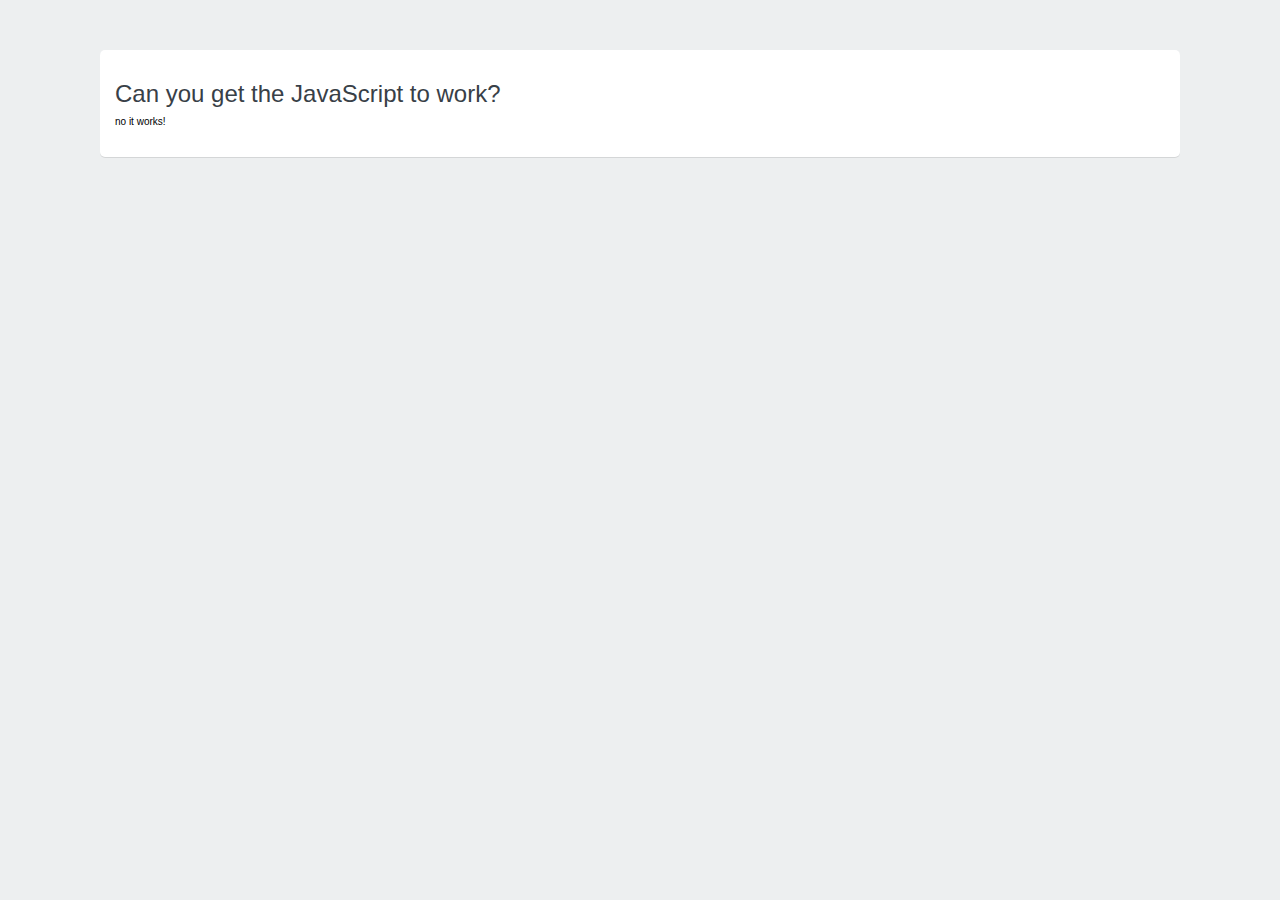
<file: project-1-Intro/index.html>
<!DOCTYPE html>
<html lang="en">
<head>
  <meta charset="utf-8">
  <link rel="stylesheet" href="css/main.css">
  <title>JavaScript Basics</title>
 </head>
<body>
  <div class="container">
    <!-- <h1>Where to place you JavaScript code.</h1> -->
    <h1>Can you get the JavaScript to work?</h1>
    <script src="scripts.js"></script>
  </div>
</body>
</html>
</file>
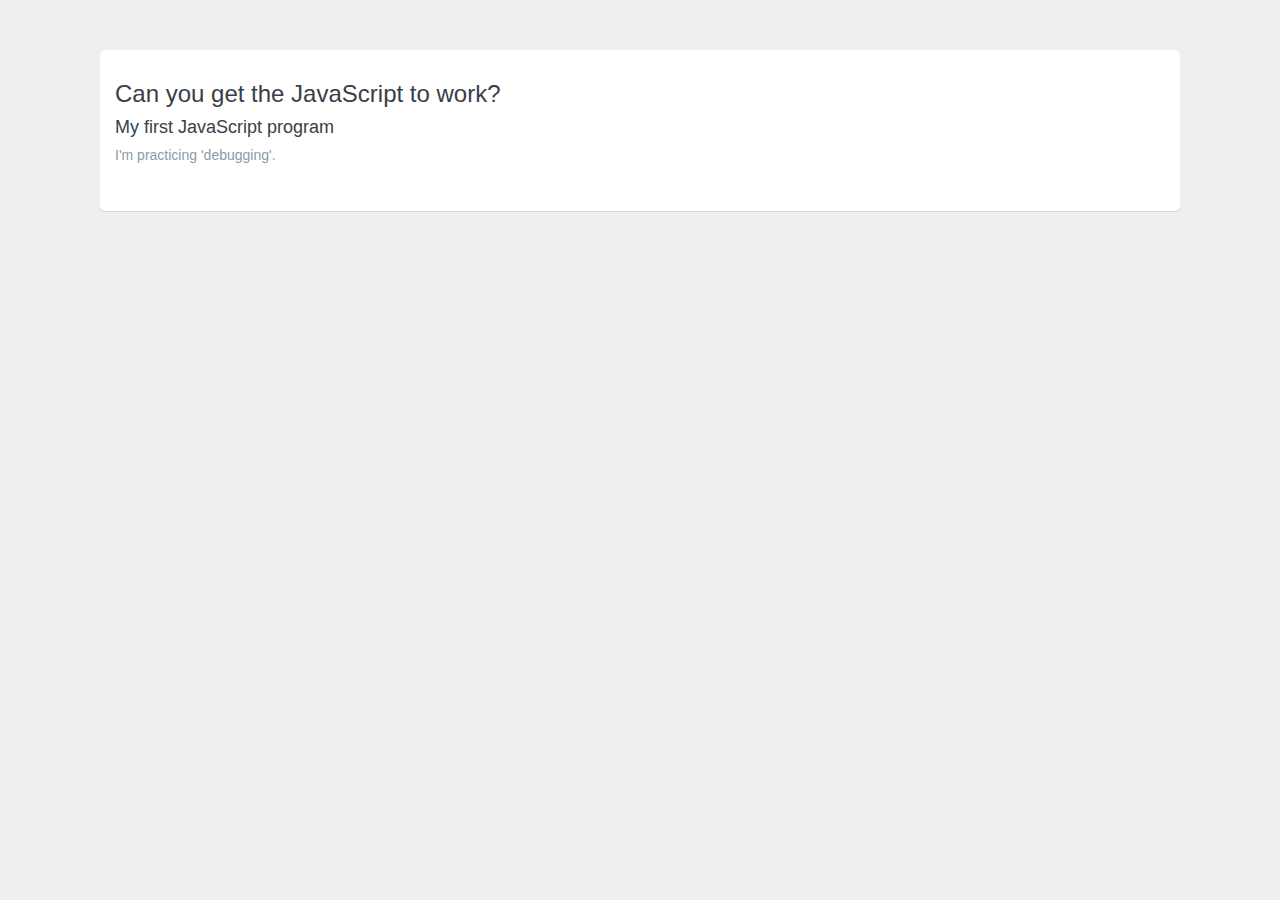
<file: project-2-Console/index.html>
<!DOCTYPE html>
<html lang="en">
<head>
  <meta charset="utf-8">
  <link rel="stylesheet" href="css/main.css">
  <title>What's wrong with this script?</title>
 </head>
<body>
  <div class="container">
  <h1>Can you get the JavaScript to work?</h1>
  <script src="scripts.js"></script>
  </div>
</body>
</html>
</file>
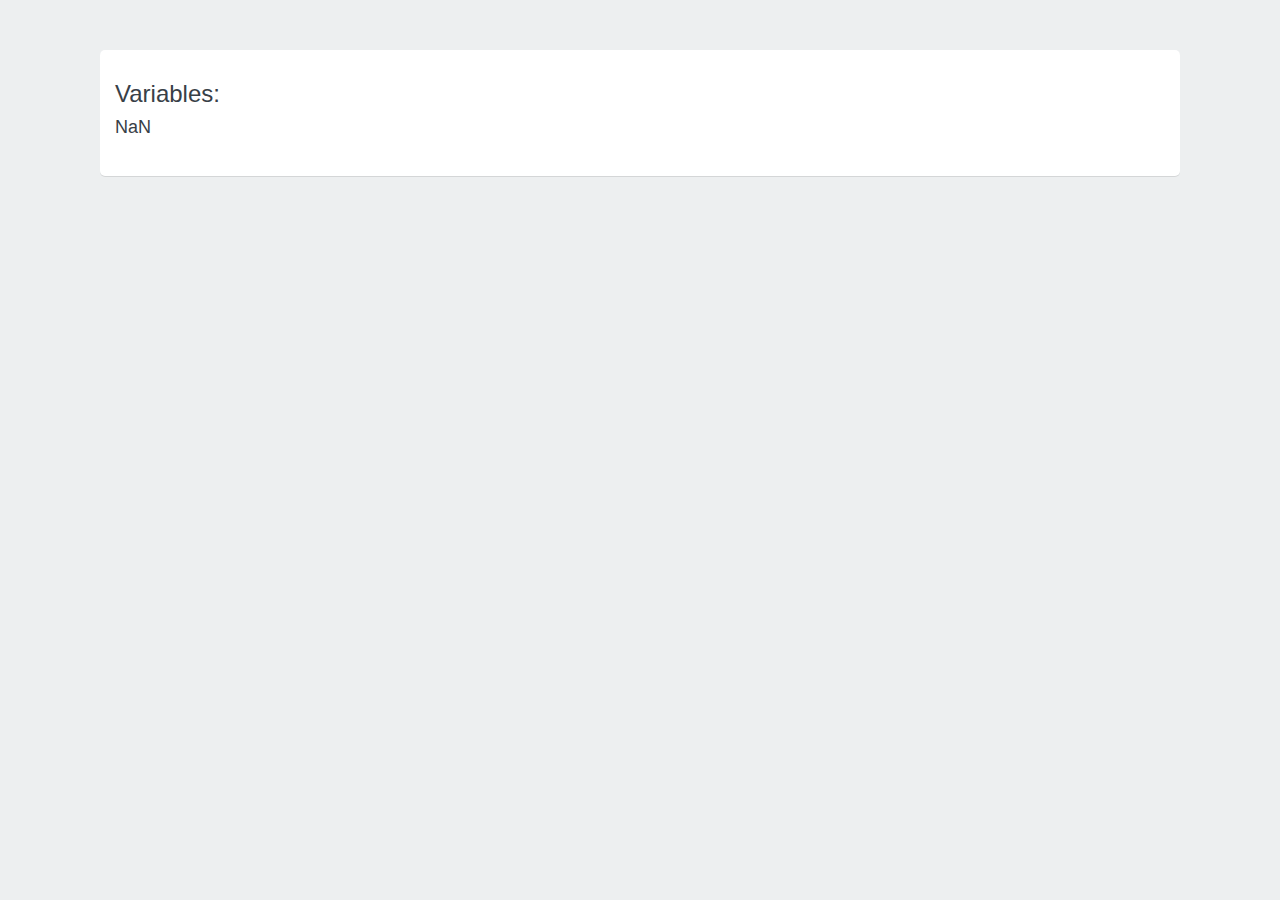
<file: project-3-Variables/index.html>
<!DOCTYPE html>
<html lang="en">

<head>
  <meta charset="utf-8">
  <link rel="stylesheet" href="css/main.css">
  <title>Using the prompt() method</title>
</head>

<body>
  <div class="container">
    <h1>Variables:</h1>
    <h2>
      <script src="scripts.js"></script>
    </h2>
  </div>
</body>

</html>
</file>
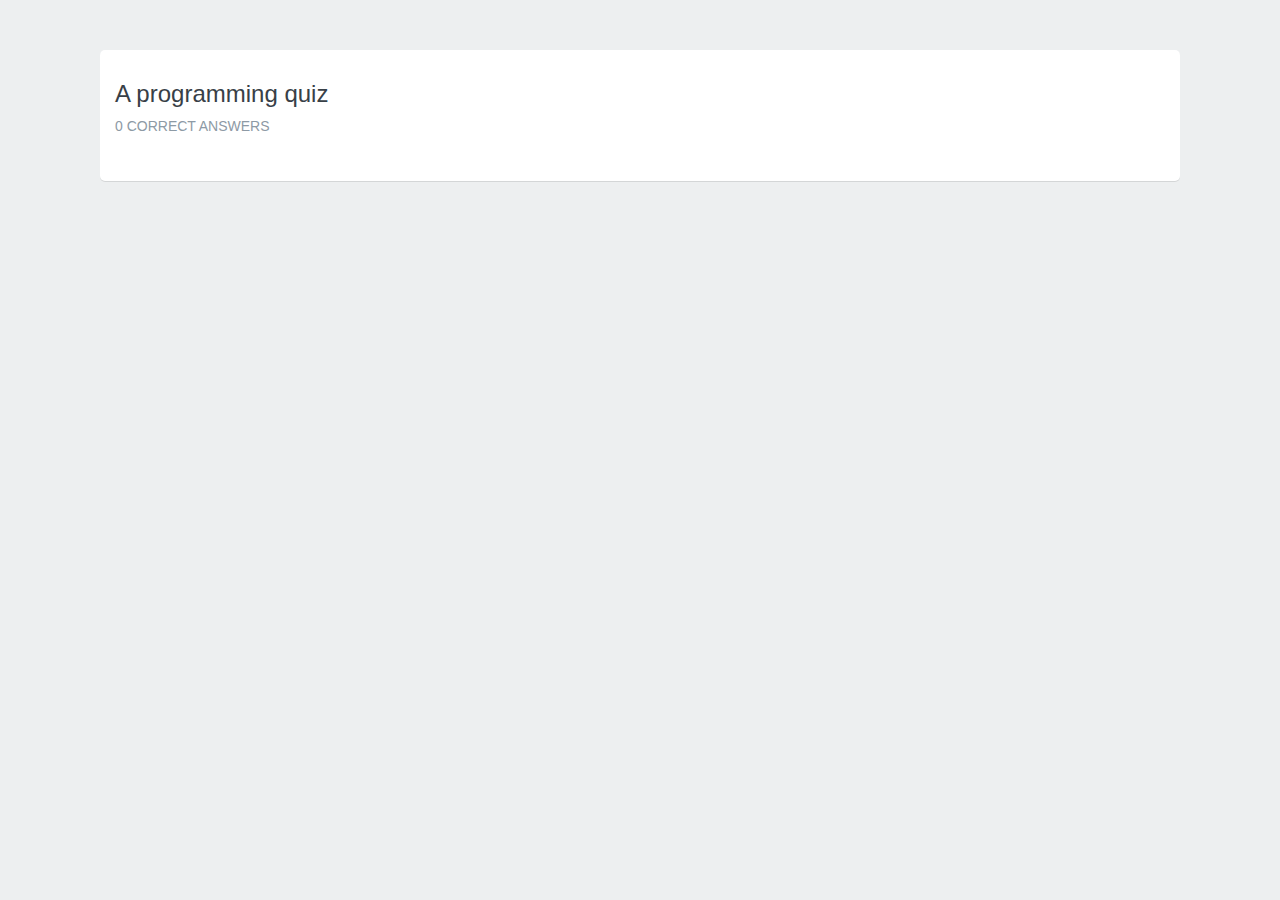
<file: project-4-Conditional Statements/index.html>
<!DOCTYPE html>
<html lang="en">
<head>
  <meta charset="utf-8">
  <link rel="stylesheet" href="css/main.css">
  <title>A programming quiz</title>
 </head>
<body>
  <div class="container">
  <h1>A programming quiz</h1>
   <script src="quiz.js"></script> 
  </div>
</body>
</html>
</file>
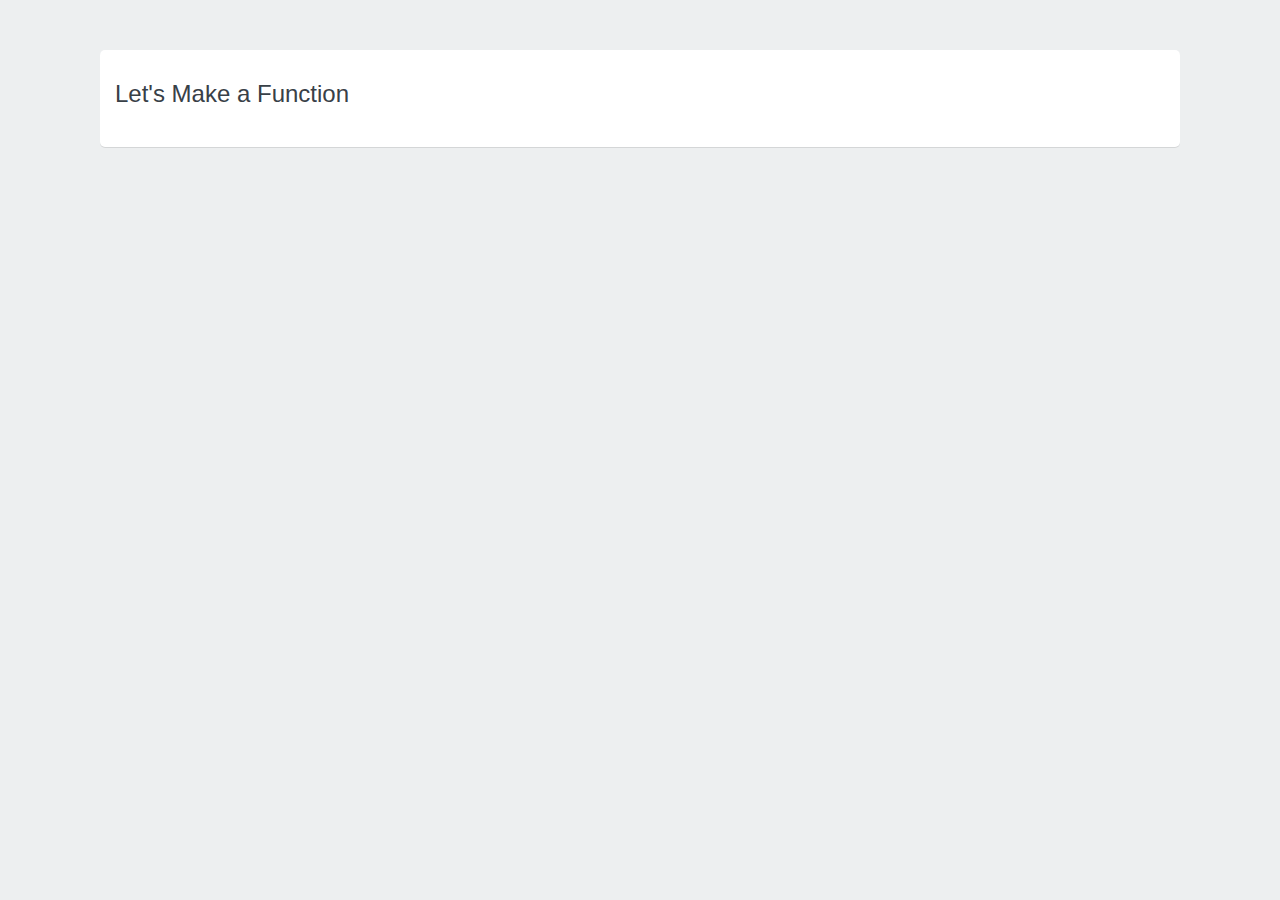
<file: project-5-Functions/index.html>
<!DOCTYPE html>
<html lang="en">
<head>
  <meta charset="utf-8">
  <link rel="stylesheet" href="css/main.css">
  <title>Let's Make a Function</title>
 </head>
<body>
  <div class="container">
  <h1>Let's Make a Function</h1>
   <script src="random.js"></script> 
  </div>
</body>
</html>
</file>
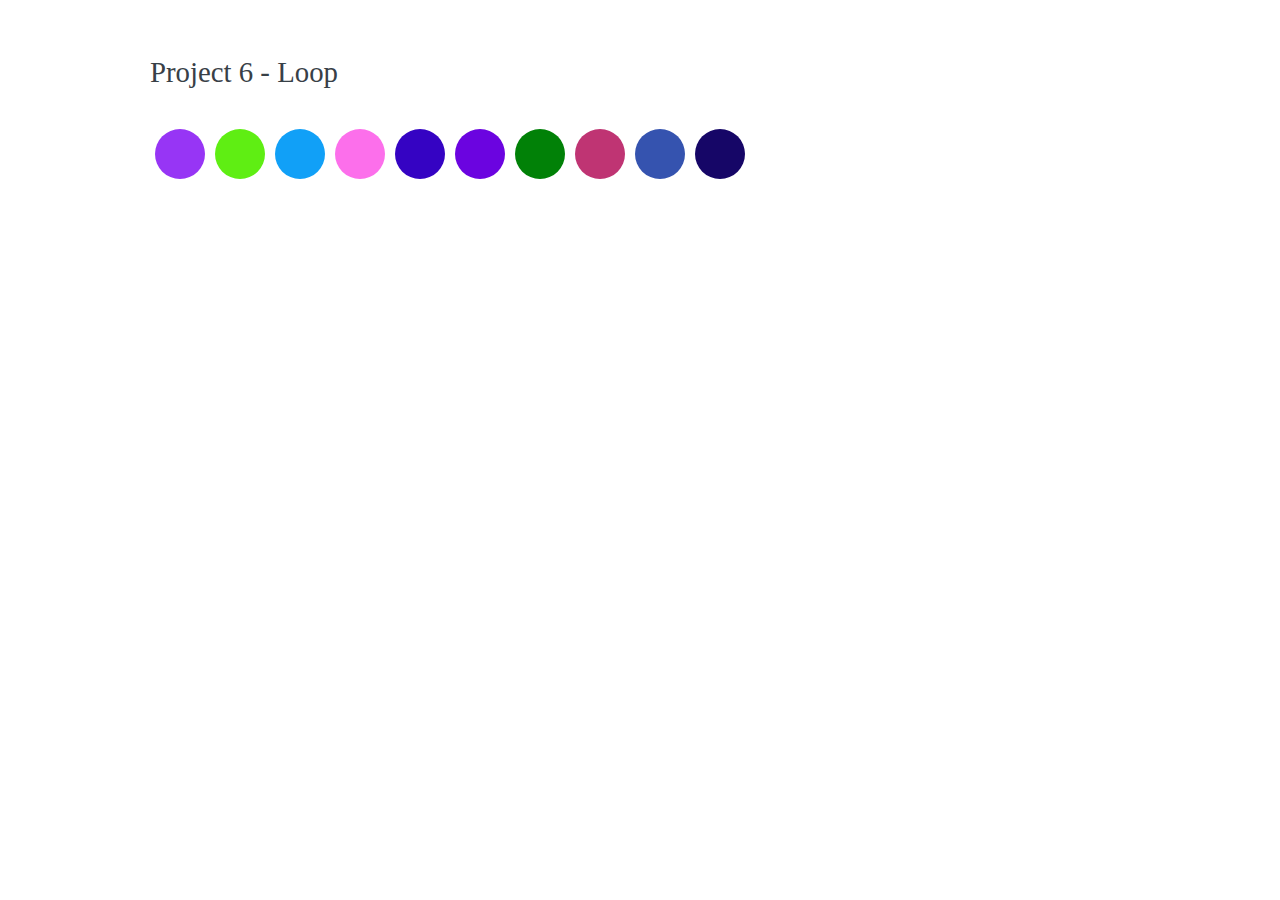
<file: project-6-Loop/index.html>
<!DOCTYPE html>
<html lang="en">
<head>
  <meta charset="UTF-8">
  <title>Project 6</title>
  <link rel="stylesheet" href="styles.css">
</head>
<body id="color">
<h1>Project 6 - Loop</h1>

<script src="dry.js"></script>
</body>
</html>
</file>
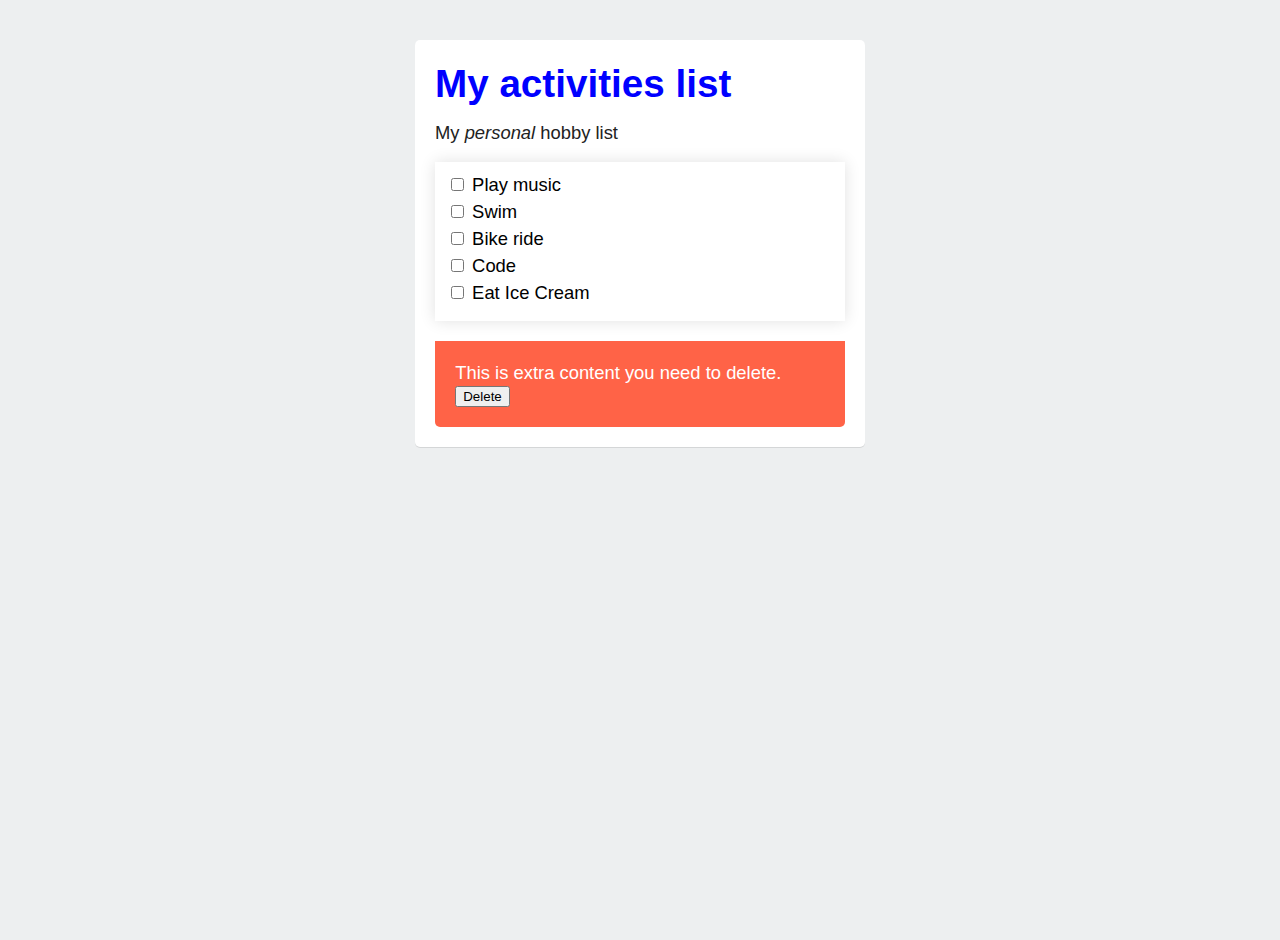
<file: project-8-DOM-practice/index.html>
<!DOCTYPE html>
<html lang="en">
<head>
  <meta charset="utf-8">
  <link rel="stylesheet" href="css/main.css">
  <title>Practice Manipulating the DOM</title>
 </head>
<body>
  <div class="container">
    <h1></h1>
    <p class="desc"></p>
    <ul>
      <li><input> Play music</li>
      <li><input> Swim</li>
      <li><input> Bike ride</li>
      <li><input> Code</li>
    </ul>
    <div class="extra">
      <p>This is extra content you need to delete.</p>
    </div>
  </div>
  <script src="js/scripts.js"></script>
</body>
</html>
</file>
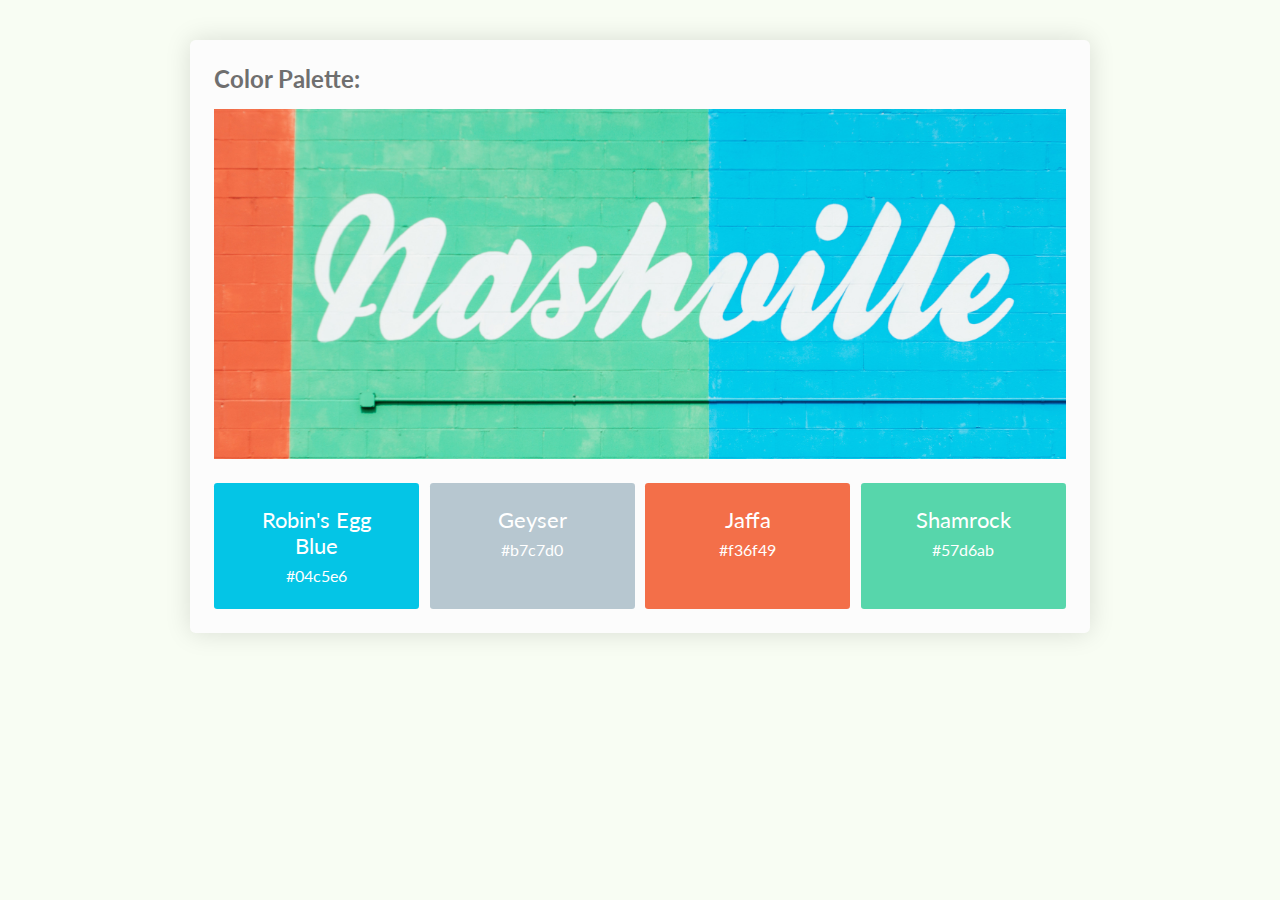
<file: project-8-DOM-Traversing-practice/index.html>
<!DOCTYPE html>
<html lang="en">
  <head>
    <meta charset="utf-8">
    <meta name="viewport" content="width=device-width, initial-scale=1, shrink-to-fit=no">
    <link href="https://fonts.googleapis.com/css?family=Courgette" rel="stylesheet">
    <link href="https://fonts.googleapis.com/css?family=Lato:400,700" rel="stylesheet">
    <title>Traversing the DOM</title>
    <link rel="stylesheet" href="css/style.css">
  </head>
  <body>
    <div class="wrapper">
      <h1>Color Palette:</h1>
      <div></div>
      <ul class="list">
        <li>
          <span>Robin's Egg Blue</span>
          #04c5e6
        </li>
        <li>
          <span>Geyser</span>
          #b7c7d0
        </li>
        <li>
          <span>Jaffa</span>
          #f36f49
        </li>
        <li>
          <span>Shamrock</span>
          #57d6ab
        </li>
      </ul>
    </div>
    <script src="js/scripts.js"></script>
  </body>
</html>
</file>
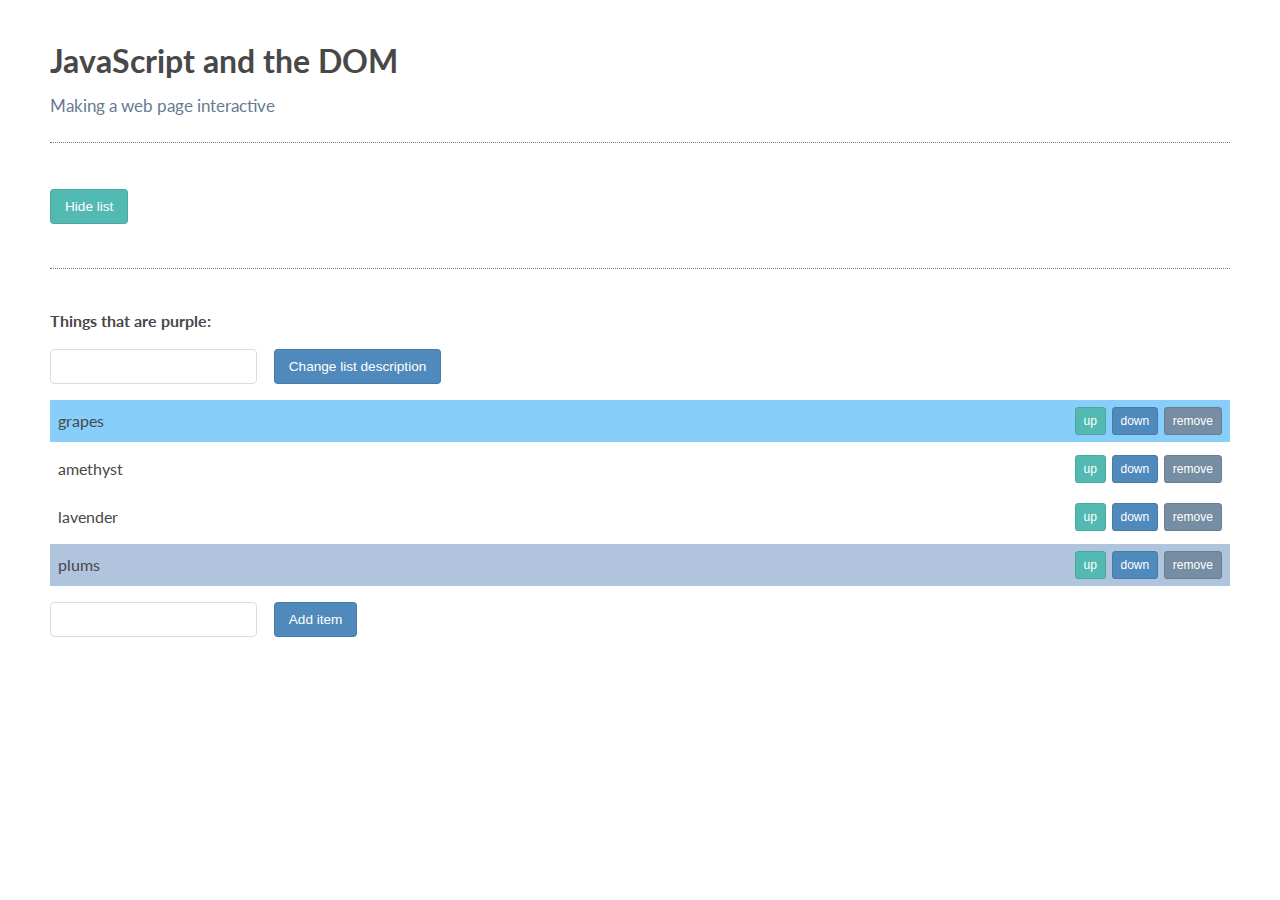
<file: project-8-DOM/index.html>
<!DOCTYPE html>
<html>
  <head>
    <title>JavaScript and the DOM</title>
    <link rel="stylesheet" href="css/style.css" />
  </head>

  <body>
    <h1 id="myHeading">JavaScript and the DOM</h1>
    <p>Making a web page interactive</p>
    <!-- <input type="text" id="myTextInput">
    <button id="myButton">Change Headline Color</button> -->
    <button id="toggleList">Hide list</button>
    <div class="list">
      <p class="description">Things that are purple:</p>
      <input type="text" class="description" />
      <button class="description">Change list description</button>
      <ul>
        <li>
          grapes
          <!-- <button class="up">Up</button>
        <button class="down">Down</button>
        <button class="remove">Remove</button> -->
        </li>
        <!-- <li class="error-not-purple">orange</li> -->
        <li>
          amethyst
          <!-- <button class="up">Up</button>
        <button class="down">Down</button>
        <button class="remove">Remove</button> -->
        </li>
        <li>
          lavender
          <!-- <button class="up">Up</button>
        <button class="down">Down</button>
        <button class="remove">Remove</button> -->
        </li>
        <!-- <li class="error-not-purple">lavender</li> -->
        <!-- <li class="error-not-purple">snow</li> -->
        <li>
          plums
          <!-- <button class="up">Up</button>
        <button class="down">Down</button>
        <button class="remove">Remove</button> -->
        </li>
      </ul>
      <input type="text" class="addItemInput" />
      <button class="addItemButton">Add item</button>
      <!-- <button class="removeItemButton">Remove last item</button> -->
    </div>
    <script src="js/app.js"></script>
  </body>
</html>
</file>
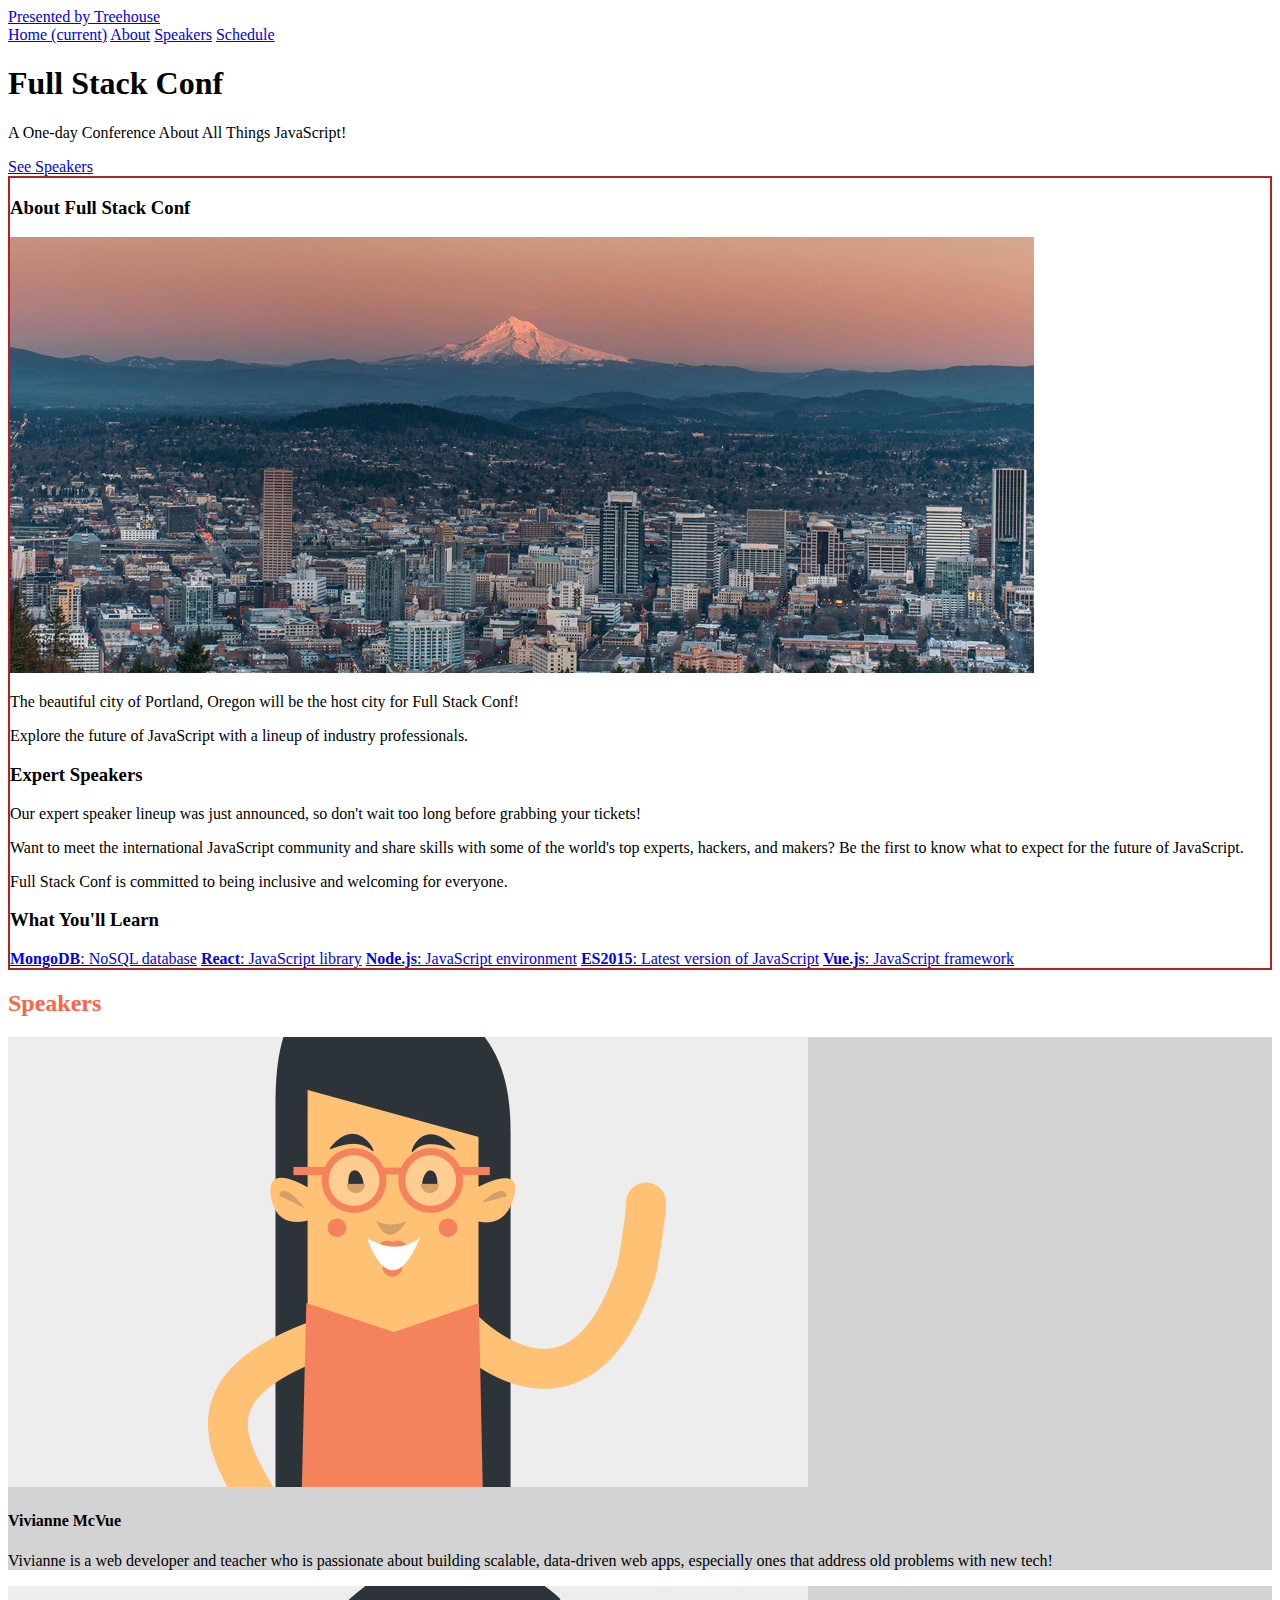
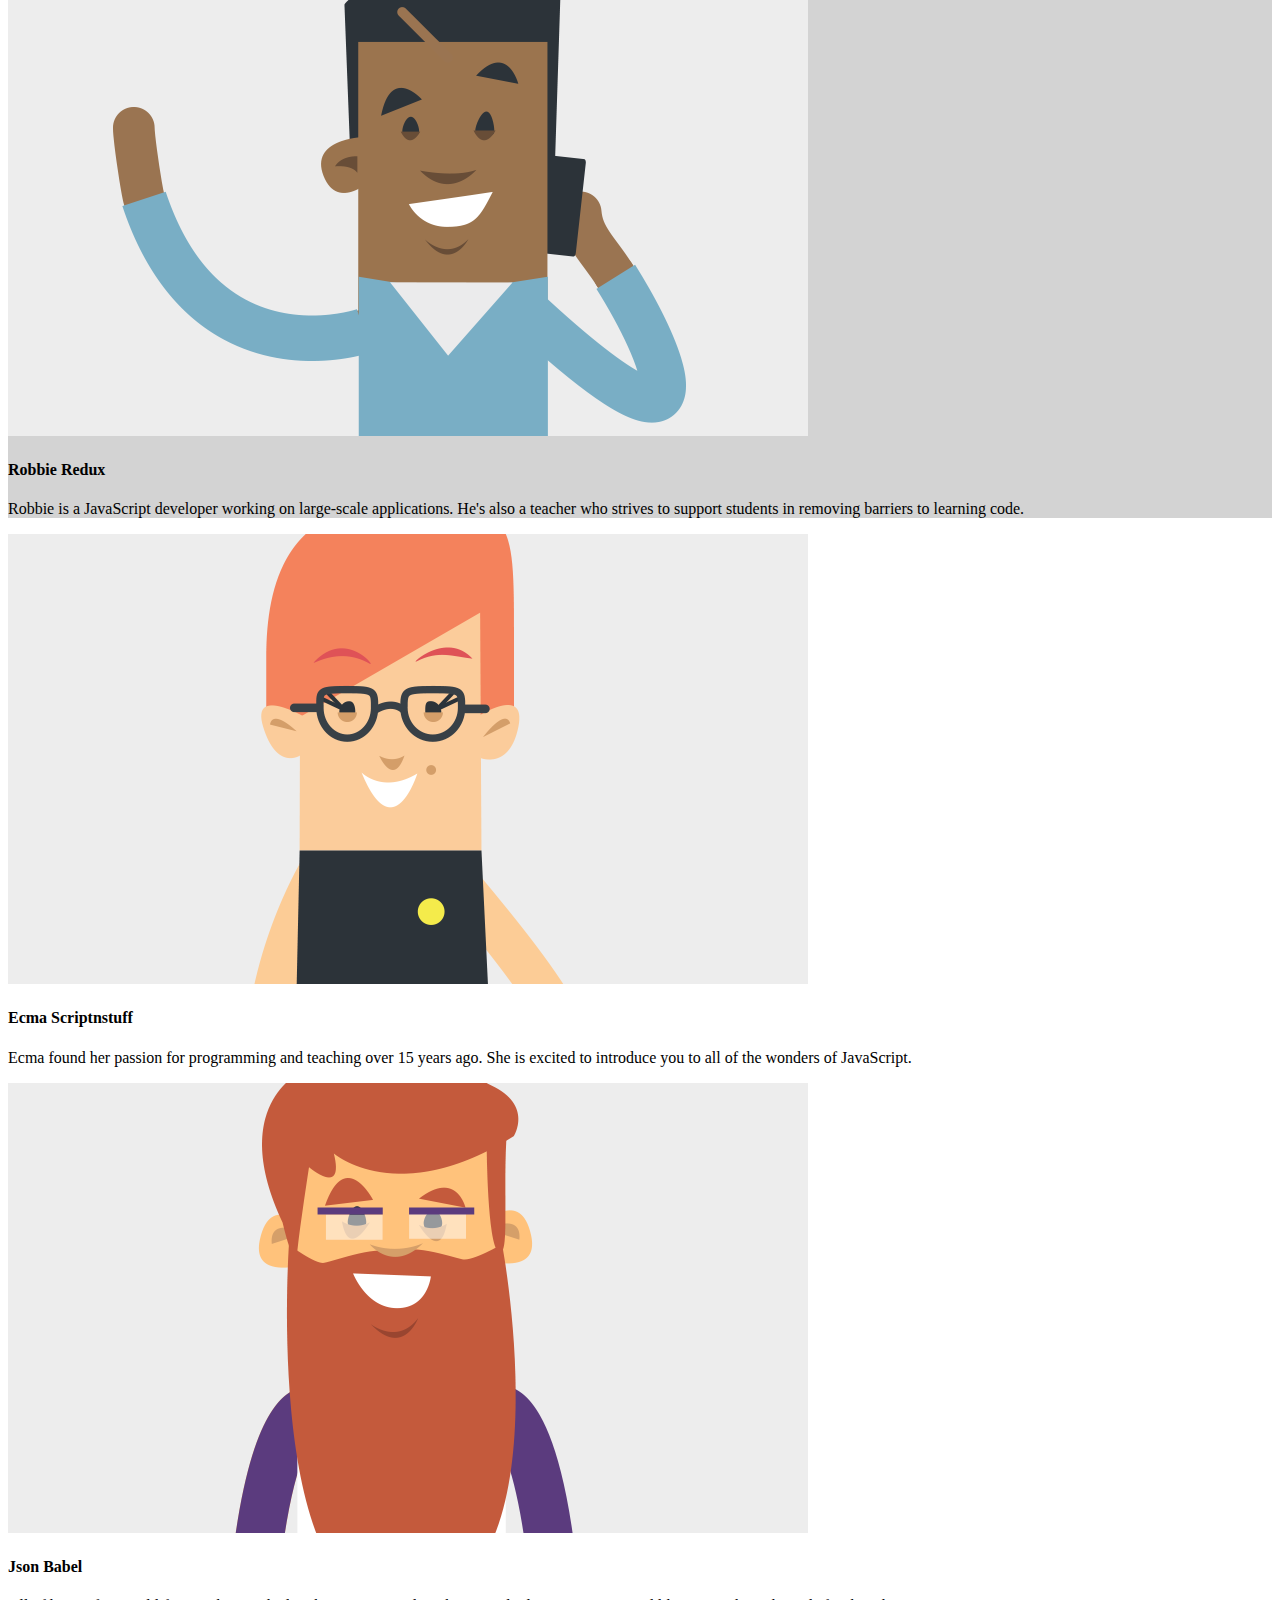
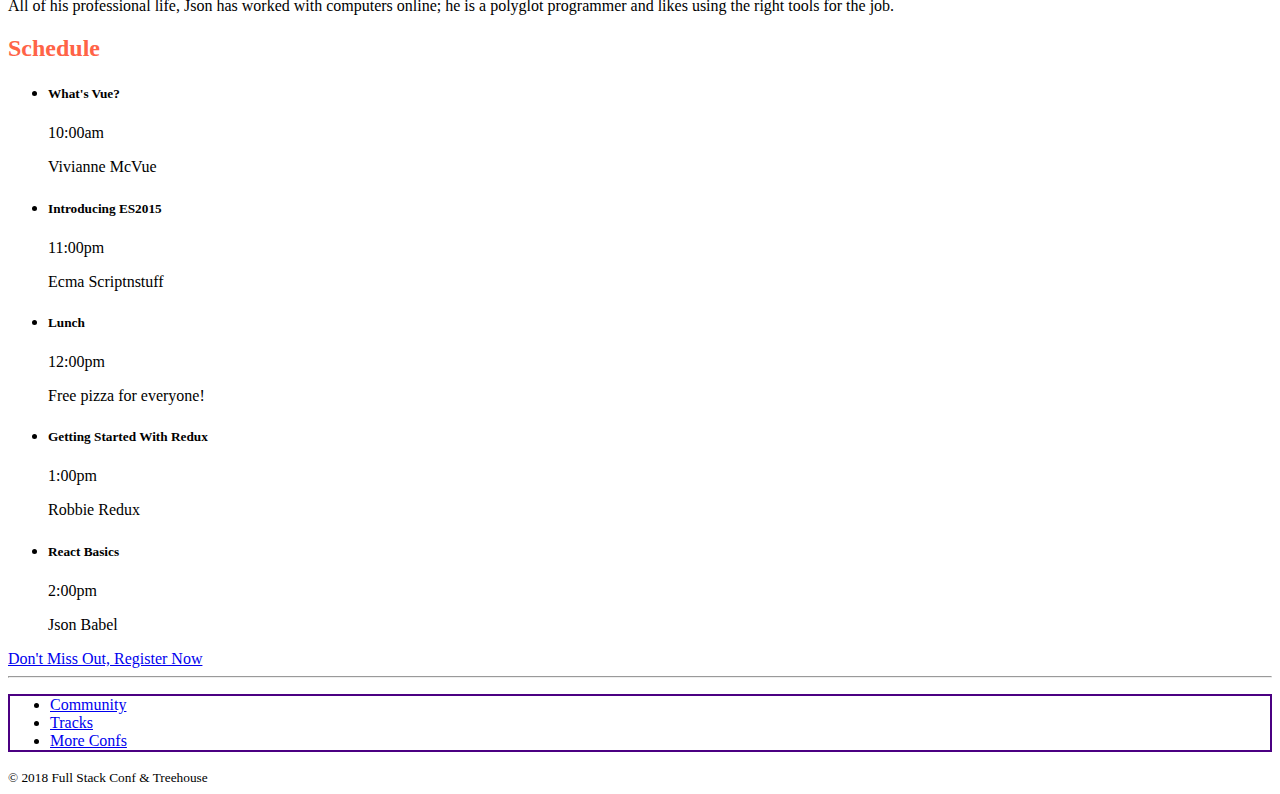
<file: project-8-practice/index.html>
<!DOCTYPE html>
<html lang="en">
  <head>
    <title>Full Stack Conf</title>
    <!-- Required meta tags -->
    <meta charset="utf-8">
    <meta name="viewport" content="width=device-width, initial-scale=1, shrink-to-fit=no">

    <!-- Bootstrap CSS -->
    <link rel="stylesheet" href="https://maxcdn.bootstrapcdn.com/bootstrap/4.0.0-beta/css/bootstrap.min.css" integrity="sha384-/Y6pD6FV/Vv2HJnA6t+vslU6fwYXjCFtcEpHbNJ0lyAFsXTsjBbfaDjzALeQsN6M" crossorigin="anonymous">
  </head>
  <body id="home">
    <!-- navbar -->
    <nav class="navbar navbar-expand-lg">
      <div class="container">
        <a title="treehouse website" class="navbar-brand order-1 mr-0" href="https://www.teamtreehouse.com" target="_blank">Presented by Treehouse</a>
        <div class="" id="navbarNavAltMarkup">
          <div class="navbar-nav">
            <a class="nav-item nav-link" href="#home">Home <span class="sr-only">(current)</span></a>
            <a class="nav-item nav-link" href="#about">About</a>
            <a class="nav-item nav-link" href="#speakers">Speakers</a>
            <a class="nav-item nav-link" href="#schedule">Schedule</a>
          </div>
        </div>
      </div>
    </nav><!-- /navbar -->
    
    <!-- jumbotron -->
    <div class="jumbotron jumbotron-fluid text-white">
      <div class="container text-sm-center pt-5">
        <h1 class="display-2">Full Stack Conf</h1>
        <p class="lead">A One-day Conference About All Things JavaScript!</p>        
        <a title="speaker list" class="btn btn-light btn-lg" href="#speakers">See Speakers</a>    
      </div>
    </div><!-- /jumbotron -->
    
    <div class="container pt-4">
      <!-- about -->
      <div id="about" class="row">
        <div class="col-lg order-lg-2">
          <h3 class="mb-4">About Full Stack Conf</h3>
          <img class="mb-4 img-fluid rounded d-none d-sm-block" src="img/pdx.jpg" alt="Portland">
		      <p>The beautiful city of Portland, Oregon will be the host city for Full Stack Conf!</p>
		      <p>Explore the future of JavaScript with a lineup of industry professionals.</p>
        </div>
        <div class="col-lg order-lg-1">
		      <h3 class="mb-4">Expert Speakers</h3>
  	      <p>Our expert speaker lineup was just announced, so don't wait too long before grabbing your tickets!</p>
		      <p>Want to meet the international JavaScript community and share skills with some of the world's top experts, hackers, and makers? Be the first to know what to expect for the future of JavaScript.</p>
		      <p>Full Stack Conf is committed to being inclusive and welcoming for everyone.</p>
        </div>
        <div class="col-lg order-3">
          <h3 class="mb-4">What You'll Learn</h3>
					<div class="list-group">
					  <a href="#" class="list-group-item list-group-item-action"><strong>MongoDB</strong>: NoSQL database</a>
            <a href="#" class="list-group-item list-group-item-action"><strong>React</strong>: JavaScript library</a>
					  <a href="#" class="list-group-item list-group-item-action"><strong>Node.js</strong>: JavaScript environment</a>
					  <a href="#" class="list-group-item list-group-item-action"><strong>ES2015</strong>: Latest version of JavaScript</a>
					  <a href="#" class="list-group-item list-group-item-action"><strong>Vue.js</strong>: JavaScript framework</a>
					</div>
        </div>        
      </div><!-- /about -->
      
      <!-- speakers -->
      <h2 id="speakers" class="display-4 text-center my-5">Speakers</h2>
			<div class="row">
				<div class="col-md-6">
          <div class="card mb-3">
            <img class="card-img-top" src="img/vivianne.png" alt="Vivianne">
            <div class="card-body">
              <h4 class="card-title">Vivianne McVue</h4>
              <p class="card-text">Vivianne is a web developer and teacher who is passionate about building scalable, data-driven web apps, especially ones that address old problems with new tech!</p>
            </div>
          </div>          
				</div>

				<div class="col-md-6">
			    <div class="card mb-3">
			      <img class="card-img-top" src="img/robbie.png" alt="Robbie">
			      <div class="card-body">
			        <h4 class="card-title">Robbie Redux</h4>
			        <p class="card-text">Robbie is a JavaScript developer working on large-scale applications. He's also a teacher who strives to support students in removing barriers to learning code.</p>
			      </div>
			    </div>          
				</div>

				<div class="col-md-6">
				  <div class="card mb-3">
			      <img class="card-img-top" src="img/ecma.png" alt="Ecma">
			      <div class="card-body">
			        <h4 class="card-title">Ecma Scriptnstuff</h4>
			        <p class="card-text">Ecma found her passion for programming and teaching over 15 years ago. She is excited to introduce you to all of the wonders of JavaScript.</p>
			      </div>
			    </div>          
				</div>

				<div class="col-md-6">
			    <div class="card">
			      <img class="card-img-top" src="img/json.png" alt="Json">
			      <div class="card-body">
			        <h4 class="card-title">Json Babel</h4>
			        <p class="card-text">All of his professional life, Json has worked with computers online; he is a polyglot programmer and likes using the right tools for the job.</p>
			      </div>
			    </div>          
				</div>
			</div><!-- /speakers -->
      
      <!-- schedule -->
      <h2 id="schedule" class="display-4 text-center my-5">Schedule</h2>
      
      <ul class="list-group">
        <li class="list-group-item">
          <div class="d-flex justify-content-between">
            <h5 class="mb-1">What's Vue?</h5>
            <span class="badge badge-pill badge-info p-2">10:00am</span>
          </div>
          <p class="mb-1">Vivianne McVue</p>
        </li>
        <li class="list-group-item">
          <div class="d-flex justify-content-between">
            <h5 class="mb-1">Introducing ES2015</h5>
            <span class="badge badge-pill badge-info p-2">11:00pm</span>
          </div>
          <p class="mb-1">Ecma Scriptnstuff</p>
        </li> 
        <li class="list-group-item">
          <div class="d-flex justify-content-between">
            <h5 class="mb-1">Lunch</h5>
            <span class="badge badge-pill badge-info p-2">12:00pm</span>
          </div>
          <p class="mb-1">Free pizza for everyone!</p>
        </li>
        <li class="list-group-item">
          <div class="d-flex justify-content-between">
            <h5 class="mb-1">Getting Started With Redux</h5>
            <span class="badge badge-pill badge-info p-2">1:00pm</span>
          </div>
          <p class="mb-1">Robbie Redux</p>
        </li> 
        <li class="list-group-item">
          <div class="d-flex justify-content-between">
            <h5 class="mb-1">React Basics</h5>
            <span class="badge badge-pill badge-info p-2">2:00pm</span>
          </div>
          <p class="mb-1">Json Babel</p>
        </li>        
      </ul><!-- /schedule -->
   
      <!-- callout button -->
      <a title="registration form" class="btn btn-outline-info btn-lg d-block mx-auto my-5" href="#" style="width: 286px">Don't Miss Out, Register Now</a>      
      <hr>
      <!-- footer -->
 			<div class="row py-3">
				<div class="col-md-7">
          <ul class="nav">
            <li class="nav-item">
              <a class="nav-link" href="#">Community</a>
            </li>
            <li class="nav-item">
              <a class="nav-link" href="#">Tracks</a>
            </li>
            <li class="nav-item">
              <a class="nav-link" href="#">More Confs</a>
            </li>            
          </ul>
				</div>
        <div class="col-md text-md-right">
				  <small>&copy; 2018 Full Stack Conf &amp; Treehouse</small>
				</div>
			</div><!-- /footer -->      
    </div><!-- /.container --> 
    
    <!-- JavaScript -->
    <script src="js/scripts.js"></script>
  </body>
</html>
</file>
<file: project-1-Intro/css/main.css>
html,
body,
div,
h1,
h2,
p,
ul,
section {
  margin: 0;
  padding: 0;
  border: 0;
  font: inherit;
  font-size: 100%;
  vertical-align: baseline;
}

html {
  line-height: 1;
}

ul {
  list-style: none;
}

section {
  display: block;
}

body {
  background: #edeff0;
  padding: 50px 0 0;
  font-family: "Helvetica Neue", Helvetica, Arial, sans-serif;
  font-size: 62.5%;
}

h1,
h2 {
  font-size: 2.4em;
  font-weight: 400;
  margin-bottom: 8px;
  color: #384047;
  line-height: 1.2;
}

h2 {
  font-size: 1.8em;
}

p {
  color: #8d9aa5;
  font-size: 1.4em;
  margin-bottom: 15px;
  line-height: 1.4;
}

.container {
  box-sizing: border-box;
  width: 90%;
  max-width: 1080px;
  background: white;
  padding: 30px 15px;
  margin: 0 auto;
  position: relative;
  overflow: hidden;
  border-radius: 5px;
  -webkit-box-shadow: 0 1px 0 0 rgba(0, 0, 0, 0.1);
  -moz-box-shadow: 0 1px 0 0 rgba(0, 0, 0, 0.1);
  box-shadow: 0 1px 0 0 rgba(0, 0, 0, 0.1);
}

.button {
  background: #3f8abf;
  padding: 8px 18px;
  font-family: "Helvetica Neue", Helvetica, Arial, sans-serif;
  font-size: 1.4em;
  color: white;
  font-weight: 500;
  border: 3px solid #3f8abf;
  outline: none;
  cursor: pointer;
  display: -moz-inline-stack;
  display: inline-block;
  vertical-align: middle;
  *vertical-align: auto;
  zoom: 1;
  *display: inline;
  -webkit-border-radius: 5px;
  -moz-border-radius: 5px;
  -ms-border-radius: 5px;
  -o-border-radius: 5px;
  border-radius: 5px;
  -webkit-box-shadow: 0 2px 0 0 #3574a0;
  -moz-box-shadow: 0 2px 0 0 #3574a0;
  box-shadow: 0 2px 0 0 #3574a0;
  -webkit-transition: 0.3s;
  -moz-transition: 0.3s;
  -o-transition: 0.3s;
  transition: 0.3s;
}

.button:hover {
  background: #397cac;
  border-color: #397cac;
  -webkit-box-shadow: 0 2px 0 0 #2c6085;
  -moz-box-shadow: 0 2px 0 0 #2c6085;
  box-shadow: 0 2px 0 0 #2c6085;
}
</file>
<file: project-2-Console/css/main.css>
html,
body,
div,
h1,
h2,
p,
ul,
section {
  margin: 0;
  padding: 0;
  border: 0;
  font: inherit;
  font-size: 100%;
  vertical-align: baseline;
}

html {
  line-height: 1;
}

ul {
  list-style: none;
}

section {
  display: block;
}

body {
  background: #edeff0;
  padding: 50px 0 0;
  font-family: "Helvetica Neue", Helvetica, Arial, sans-serif;
  font-size: 62.5%;
}

h1,
h2 {
  font-size: 2.4em;
  font-weight: 400;
  margin-bottom: 8px;
  color: #384047;
  line-height: 1.2;
}

h2 {
  font-size: 1.8em;
}

p {
  color: #8d9aa5;
  font-size: 1.4em;
  margin-bottom: 15px;
  line-height: 1.4;
}

.container {
  box-sizing: border-box;
  width: 90%;
  max-width: 1080px;
  background: white;
  padding: 30px 15px;
  margin: 0 auto;
  position: relative;
  overflow: hidden;
  border-radius: 5px;
  -webkit-box-shadow: 0 1px 0 0 rgba(0, 0, 0, 0.1);
  -moz-box-shadow: 0 1px 0 0 rgba(0, 0, 0, 0.1);
  box-shadow: 0 1px 0 0 rgba(0, 0, 0, 0.1);
}

.button {
  background: #3f8abf;
  padding: 8px 18px;
  font-family: "Helvetica Neue", Helvetica, Arial, sans-serif;
  font-size: 1.4em;
  color: white;
  font-weight: 500;
  border: 3px solid #3f8abf;
  outline: none;
  cursor: pointer;
  display: -moz-inline-stack;
  display: inline-block;
  vertical-align: middle;
  *vertical-align: auto;
  zoom: 1;
  *display: inline;
  -webkit-border-radius: 5px;
  -moz-border-radius: 5px;
  -ms-border-radius: 5px;
  -o-border-radius: 5px;
  border-radius: 5px;
  -webkit-box-shadow: 0 2px 0 0 #3574a0;
  -moz-box-shadow: 0 2px 0 0 #3574a0;
  box-shadow: 0 2px 0 0 #3574a0;
  -webkit-transition: 0.3s;
  -moz-transition: 0.3s;
  -o-transition: 0.3s;
  transition: 0.3s;
}

.button:hover {
  background: #397cac;
  border-color: #397cac;
  -webkit-box-shadow: 0 2px 0 0 #2c6085;
  -moz-box-shadow: 0 2px 0 0 #2c6085;
  box-shadow: 0 2px 0 0 #2c6085;
}
</file>
<file: project-3-Variables/css/main.css>
html,
body,
div,
h1,
h2,
p,
ul,
section {
  margin: 0;
  padding: 0;
  border: 0;
  font: inherit;
  font-size: 100%;
  vertical-align: baseline;
}

html {
  line-height: 1;
}

ul {
  list-style: none;
}

section {
  display: block;
}

body {
  background: #edeff0;
  padding: 50px 0 0;
  font-family: "Helvetica Neue", Helvetica, Arial, sans-serif;
  font-size: 62.5%;
}

h1,
h2 {
  font-size: 2.4em;
  font-weight: 400;
  margin-bottom: 8px;
  color: #384047;
  line-height: 1.2;
}

h2 {
  font-size: 1.8em;
}

p {
  color: #8d9aa5;
  font-size: 1.4em;
  margin-bottom: 15px;
  line-height: 1.4;
}

.container {
  box-sizing: border-box;
  width: 90%;
  max-width: 1080px;
  background: white;
  padding: 30px 15px;
  margin: 0 auto;
  position: relative;
  overflow: hidden;
  border-radius: 5px;
  -webkit-box-shadow: 0 1px 0 0 rgba(0, 0, 0, 0.1);
  -moz-box-shadow: 0 1px 0 0 rgba(0, 0, 0, 0.1);
  box-shadow: 0 1px 0 0 rgba(0, 0, 0, 0.1);
}

.button {
  background: #3f8abf;
  padding: 8px 18px;
  font-family: "Helvetica Neue", Helvetica, Arial, sans-serif;
  font-size: 1.4em;
  color: white;
  font-weight: 500;
  border: 3px solid #3f8abf;
  outline: none;
  cursor: pointer;
  display: -moz-inline-stack;
  display: inline-block;
  vertical-align: middle;
  *vertical-align: auto;
  zoom: 1;
  *display: inline;
  -webkit-border-radius: 5px;
  -moz-border-radius: 5px;
  -ms-border-radius: 5px;
  -o-border-radius: 5px;
  border-radius: 5px;
  -webkit-box-shadow: 0 2px 0 0 #3574a0;
  -moz-box-shadow: 0 2px 0 0 #3574a0;
  box-shadow: 0 2px 0 0 #3574a0;
  -webkit-transition: 0.3s;
  -moz-transition: 0.3s;
  -o-transition: 0.3s;
  transition: 0.3s;
}

.button:hover {
  background: #397cac;
  border-color: #397cac;
  -webkit-box-shadow: 0 2px 0 0 #2c6085;
  -moz-box-shadow: 0 2px 0 0 #2c6085;
  box-shadow: 0 2px 0 0 #2c6085;
}
</file>
<file: project-4-Conditional Statements/css/main.css>
html,
body,
div,
h1,
h2,
p,
ul,
section {
  margin: 0;
  padding: 0;
  border: 0;
  font: inherit;
  font-size: 100%;
  vertical-align: baseline;
}

html {
  line-height: 1;
}

ul {
  list-style: none;
}

section {
  display: block;
}

body {
  background: #edeff0;
  padding: 50px 0 0;
  font-family: "Helvetica Neue", Helvetica, Arial, sans-serif;
  font-size: 62.5%;
}

h1,
h2 {
  font-size: 2.4em;
  font-weight: 400;
  margin-bottom: 8px;
  color: #384047;
  line-height: 1.2;
}

h2 {
  font-size: 1.8em;
}

p {
  color: #8d9aa5;
  font-size: 1.4em;
  margin-bottom: 15px;
  line-height: 1.4;
}

.container {
  box-sizing: border-box;
  width: 90%;
  max-width: 1080px;
  background: white;
  padding: 30px 15px;
  margin: 0 auto;
  position: relative;
  overflow: hidden;
  border-radius: 5px;
  -webkit-box-shadow: 0 1px 0 0 rgba(0, 0, 0, 0.1);
  -moz-box-shadow: 0 1px 0 0 rgba(0, 0, 0, 0.1);
  box-shadow: 0 1px 0 0 rgba(0, 0, 0, 0.1);
}

.button {
  background: #3f8abf;
  padding: 8px 18px;
  font-family: "Helvetica Neue", Helvetica, Arial, sans-serif;
  font-size: 1.4em;
  color: white;
  font-weight: 500;
  border: 3px solid #3f8abf;
  outline: none;
  cursor: pointer;
  display: -moz-inline-stack;
  display: inline-block;
  vertical-align: middle;
  *vertical-align: auto;
  zoom: 1;
  *display: inline;
  -webkit-border-radius: 5px;
  -moz-border-radius: 5px;
  -ms-border-radius: 5px;
  -o-border-radius: 5px;
  border-radius: 5px;
  -webkit-box-shadow: 0 2px 0 0 #3574a0;
  -moz-box-shadow: 0 2px 0 0 #3574a0;
  box-shadow: 0 2px 0 0 #3574a0;
  -webkit-transition: 0.3s;
  -moz-transition: 0.3s;
  -o-transition: 0.3s;
  transition: 0.3s;
}

.button:hover {
  background: #397cac;
  border-color: #397cac;
  -webkit-box-shadow: 0 2px 0 0 #2c6085;
  -moz-box-shadow: 0 2px 0 0 #2c6085;
  box-shadow: 0 2px 0 0 #2c6085;
}
</file>
<file: project-5-Functions/css/main.css>
html,
body,
div,
h1,
h2,
p,
ul,
section {
  margin: 0;
  padding: 0;
  border: 0;
  font: inherit;
  font-size: 100%;
  vertical-align: baseline;
}

html {
  line-height: 1;
}

ul {
  list-style: none;
}

section {
  display: block;
}

body {
  background: #edeff0;
  padding: 50px 0 0;
  font-family: "Helvetica Neue", Helvetica, Arial, sans-serif;
  font-size: 62.5%;
}

h1,
h2 {
  font-size: 2.4em;
  font-weight: 400;
  margin-bottom: 8px;
  color: #384047;
  line-height: 1.2;
}

h2 {
  font-size: 1.8em;
}

p {
  color: #8d9aa5;
  font-size: 1.4em;
  margin-bottom: 15px;
  line-height: 1.4;
}

.container {
  box-sizing: border-box;
  width: 90%;
  max-width: 1080px;
  background: white;
  padding: 30px 15px;
  margin: 0 auto;
  position: relative;
  overflow: hidden;
  border-radius: 5px;
  -webkit-box-shadow: 0 1px 0 0 rgba(0, 0, 0, 0.1);
  -moz-box-shadow: 0 1px 0 0 rgba(0, 0, 0, 0.1);
  box-shadow: 0 1px 0 0 rgba(0, 0, 0, 0.1);
}

.button {
  background: #3f8abf;
  padding: 8px 18px;
  font-family: "Helvetica Neue", Helvetica, Arial, sans-serif;
  font-size: 1.4em;
  color: white;
  font-weight: 500;
  border: 3px solid #3f8abf;
  outline: none;
  cursor: pointer;
  display: -moz-inline-stack;
  display: inline-block;
  vertical-align: middle;
  *vertical-align: auto;
  zoom: 1;
  *display: inline;
  -webkit-border-radius: 5px;
  -moz-border-radius: 5px;
  -ms-border-radius: 5px;
  -o-border-radius: 5px;
  border-radius: 5px;
  -webkit-box-shadow: 0 2px 0 0 #3574a0;
  -moz-box-shadow: 0 2px 0 0 #3574a0;
  box-shadow: 0 2px 0 0 #3574a0;
  -webkit-transition: 0.3s;
  -moz-transition: 0.3s;
  -o-transition: 0.3s;
  transition: 0.3s;
}

.button:hover {
  background: #397cac;
  border-color: #397cac;
  -webkit-box-shadow: 0 2px 0 0 #2c6085;
  -moz-box-shadow: 0 2px 0 0 #2c6085;
  box-shadow: 0 2px 0 0 #2c6085;
}
</file>
<file: project-8-DOM-practice/css/main.css>
body {
  font-size: 1.15rem;
  background: #edeff0;
  padding: 0;
  margin: 0;
  font-family: "Helvetica Neue", Helvetica, Arial, sans-serif;
  height: 100vh;
}

h1 {
  font-size: 2.1em;
  margin-top: 5px;
  margin-bottom: 0;
  color: #384047;
  line-height: 1;
}

ul {
  padding: 0;
}

li {
  list-style-type: none;
  margin-bottom: 5px;
}

.desc {
  color: #222;
  font-size: 1em;
  margin-bottom: 15px;
}

.container {
  width: 450px;
  box-sizing: border-box;
  background: white;
  padding: 20px;
  border-radius: 5px;
  box-shadow: 0 1px 0 0 rgba(0, 0, 0, 0.1);
  margin: 40px auto 0;
}

.list {
  padding: 12px;
  margin-bottom: 20px;
  box-shadow: 0 0 15px rgba(0, 0, 0, .12);
}

.extra {
  color: white;
  padding: 1.1em;
  background-color: tomato;
  border-radius: 0 0 5px 5px;
}

.extra p {
  margin: 0;
}
</file>
<file: project-8-DOM-Traversing-practice/css/style.css>
/* =================================
  Element Styles
==================================== */

* {
  -webkit-box-sizing: border-box;
  box-sizing: border-box;
}

body {
  font-family: 'Lato', sans-serif;
}

h1 {
  color: #6f6f6f;
  font-size: 1.5em;
  margin-top: 0;
}

.wrapper {
  width: 100%;
  max-width: 900px;
  margin: 2.5em auto;
  border-radius: .35em;
  overflow: hidden;
  padding: 1.5em;
  box-shadow: 0 0 26px rgba(0, 0, 0, .13);
}

ul {
  list-style: none;
  padding: 0;
  margin: 1.5em 0 0;
}

ul li {
  color: #fff;
  text-align: center;
  padding: 1.5em;
  border-radius: .2em;
}

li span {
  font-size: 1.35em;
  margin-bottom: .3em;
  display: block;
}

.banner {
  height: 350px;
  background-image: url('../img/banner-bg.jpg');
  background-position: 0 -50px;
  background-size: cover;
}

/* =================================
  Media Queries
==================================== */

@media (max-width: 768px) {
  ul li {
    margin-bottom: 1em;
  }
}

@media (min-width: 769px) {
  ul {
    display: -ms-flexbox;
    display: flex;
    clear: both;
    -ms-flex-pack: justify;
    justify-content: space-between;
    -ms-flex-wrap: wrap;
    flex-wrap: wrap;
  }
  li {
    -ms-flex-positive: 1;
    flex-grow: 1;
    -ms-flex-preferred-size: 47.5%;
    flex-basis: 47.5%;
  }
  li + li {
    margin-left: 1.25%; 
  }
}

@media (max-width: 879px) {
  li:nth-child(3) {
    margin-left: 0;
  }
  li {
    margin-bottom: 0.85em;
  }
}

@media (min-width: 880px) {
  ul li {
    -ms-flex-preferred-size: 20%;
    flex-basis: 20%;
  }
}
</file>
<file: project-8-DOM/css/style.css>
@import 'https://fonts.googleapis.com/css?family=Lato:400,700';

body {
  color: #484848;
  font-family: 'Lato', sans-serif;
  padding: .45em 2.65em 3em;
  line-height: 1.5;
}

h1 {
  margin-bottom: 0;
}

h1+p {
  font-size: 1.08em;
  color: #637a91;
  margin-top: .5em;
  margin-bottom: 2.65em;
  padding-bottom: 1.325em;
  border-bottom: 1px dotted;
}

ul {
  padding-left: 0;
  list-style: none;
}

li {
  padding: .45em .5em;
  margin-bottom: .35em;
  display: flex;
  align-items: center;
}

input,
button {
  font-size: .85em;
  padding: .65em 1em;
  border-radius: .3em;
  outline: 0;
}

input {
  border: 1px solid #dcdcdc;
  margin-right: 1em;
}

div {
  margin-top: 2.8em;
  padding: 1.5em 0 .5em;
  border-top: 1px dotted #637a91;
}

p.description,
p:nth-of-type(2) {
  font-weight: bold;
}

/* Buttons */
button {
  color: white;
  background: #508abc;
  border: solid 1px;
  border-color: rgba(0, 0, 0, .1);
  cursor: pointer;
}

button+button {
  margin-left: .5em;
}

p+button {
  background: #52bab3;
}

.list button+button {
  background: #768da3;
}

.list li button+button {
  background: #508abc;
}

li button:first-child {
  margin-left: auto;
  background: #52bab3;
}

.list li button:last-child {
  background: #768da3;
}

li button {
  font-size: .75em;
  padding: .5em .65em;
}
</file>
<file: project-6-Loop/styles.css>
@import url('http://necolas.github.io/normalize.css/3.0.2/normalize.css');

/*General*/
body {
  background: #fff;
  max-width: 980px;
  margin: 50px auto;
  padding: 0 20px;
  font: Helvetica Neue, Helvectica, Arial, serif;
  font-weight: 300;
  font-size: 1em;
  line-height: 1.5em;
  color: #8d9aa5;
}

a {
  color: #3f8aBf;
  text-decoration: none;
}

a:hover {
  color: #3079ab;
}

a:visited {
  color: #5a6772;
}

h1, h2, h3 {
  font-weight: 500;
  color: #384047;
}

h1 {
  font-size: 1.8em;
  margin: 60px 0 40px;
}

h2 {
    font-size: 1em;
    font-weight: 300;
    margin: 0;
    padding: 10px 0 30px 0;
}


h3 {
  font-size: .9em;
  font-weight: 300;
  margin: 0;
  padding: 0;
}

h3 em {
  font-style: normal;
  font-weight: 300;
  margin: 0 0 10px 5px;
  padding: 0;
  color: #8d9aa5;
}

ol {
  margin: 0 0 20px 32px;
  padding: 0;
}


.lens {
  display: inline-block;
  width: 0;
  height: 0;
  border-top: 8px solid transparent;
  border-bottom: 8px solid transparent;
  border-right: 8px solid #8d9aa5;
  border-radius: 5px;
  position: absolute;
  margin: 5px 0 0 -19px;
}

#color div {
  box-sizing: border-box;
  padding-top: 12px;
  text-align: center;
  width: 50px;
  height: 50px;
  display: inline-block;
  border-radius: 50%;
  margin: 5px;
  background-color: rgb(230,230,230);
}

span {
  color: red;
}
</file>
